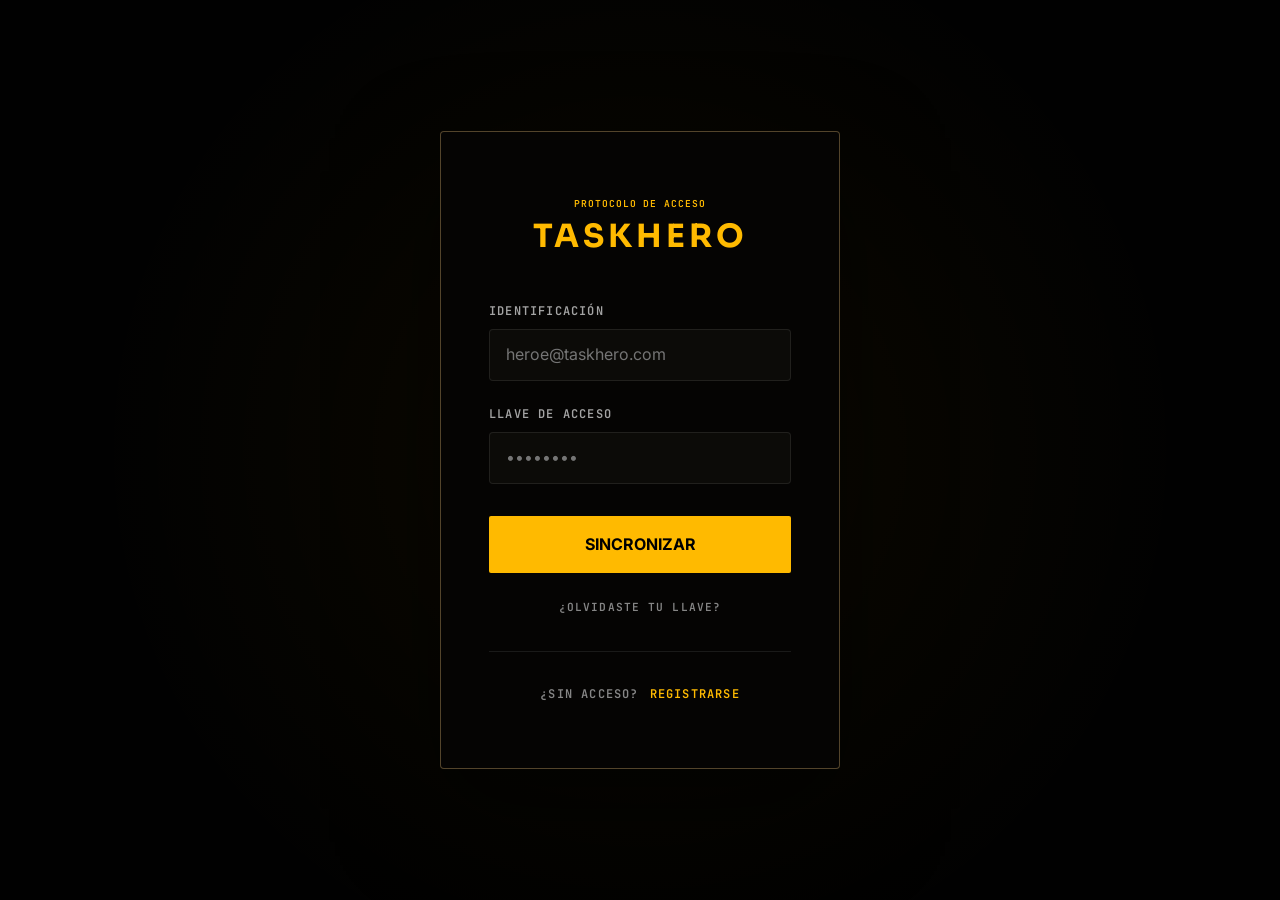
<file: src/main/resources/static/index.html>
<!DOCTYPE html>
<html lang="es">
<head>
    <meta charset="UTF-8">
    <meta name="viewport" content="width=device-width, initial-scale=1.0">
    <title>TaskHero | Acceso al Sistema</title>
    <link rel="stylesheet" href="https://cdn.jsdelivr.net/npm/bootstrap@5.3.0/dist/css/bootstrap.min.css">
    <link rel="stylesheet" href="https://cdn.jsdelivr.net/npm/bootstrap-icons@1.11.0/font/bootstrap-icons.css">
    <link rel="stylesheet" href="css/styles.css">
    <link rel="stylesheet" href="css/login.css">
</head>
<body style="background-color: var(--ks-lacquer);">

<div class="login-wrapper" style="display: flex; justify-content: center; align-items: center; min-height: 100dvh; background: radial-gradient(circle at center, oklch(84% 0.19 80.46 / 0.05) 0%, transparent 70%);">
    
    <div class="ks-card" style="width: 100%; max-width: 400px; padding: 4rem 3rem; border-color: var(--ks-rule-strong); box-shadow: 0 40px 100px oklch(0% 0 0 / 0.5);">
        
        <header style="text-align: center; margin-bottom: 3rem;">
            <div class="ks-mono" style="color: var(--ks-gold); font-size: 0.6rem; margin-bottom: 0.5rem;">PROTOCOLO DE ACCESO</div>
            <h1 class="ks-wordmark" style="font-size: 2rem;">TaskHero</h1>
        </header>

        <!-- LOGIN FORM -->
        <form id="loginForm">
            <div style="margin-bottom: 1.5rem;">
                <label class="ks-mono" style="color: var(--ks-text-muted); display: block; margin-bottom: 0.5rem;">IDENTIFICACIÓN</label>
                <input type="email" id="loginEmail" class="ks-input" required placeholder="heroe@taskhero.com">
            </div>
            <div style="margin-bottom: 2rem;">
                <label class="ks-mono" style="color: var(--ks-text-muted); display: block; margin-bottom: 0.5rem;">LLAVE DE ACCESO</label>
                <input type="password" id="loginPassword" class="ks-input" required placeholder="••••••••">
            </div>
            <button type="submit" class="ks-btn ks-btn-primary" id="loginBtn" style="width: 100%; padding: 1rem;">
                SINCRONIZAR
            </button>
            <div style="text-align: center; margin-top: 1.25rem;">
                <span class="ks-mono" style="color: var(--ks-text-faint); font-size: 0.7rem; cursor: pointer;" id="showForgot">¿OLVIDASTE TU LLAVE?</span>
            </div>
        </form>

        <!-- FORGOT PASSWORD: solicitar código (Hidden) -->
        <form id="forgotForm" class="d-none">
            <p class="ks-mono" style="color: var(--ks-text-muted); font-size: 0.7rem; margin-bottom: 1.5rem; line-height: 1.6;">
                Ingresa tu correo. Te enviaremos un código de recuperación válido por 15 minutos.
            </p>
            <div style="margin-bottom: 1.5rem;">
                <label class="ks-mono" style="color: var(--ks-text-muted); display: block; margin-bottom: 0.5rem;">CANAL (EMAIL)</label>
                <input type="email" id="forgotEmail" class="ks-input" required placeholder="heroe@taskhero.com">
            </div>
            <button type="submit" class="ks-btn ks-btn-primary" id="forgotBtn" style="width: 100%; padding: 1rem;">
                ENVIAR CÓDIGO
            </button>
            <div style="text-align: center; margin-top: 1.25rem;">
                <span class="ks-mono" style="color: var(--ks-gold); font-size: 0.7rem; cursor: pointer;" id="backToLoginFromForgot">VOLVER A INICIAR SESIÓN</span>
            </div>
        </form>

        <!-- FORGOT PASSWORD: canjear código por nueva contraseña (Hidden) -->
        <form id="resetForm" class="d-none">
            <p class="ks-mono" style="color: var(--ks-text-muted); font-size: 0.7rem; margin-bottom: 1.5rem; line-height: 1.6;">
                Revisa tu correo e ingresa el código junto con tu nueva llave de acceso.
            </p>
            <div style="margin-bottom: 1.25rem;">
                <label class="ks-mono" style="color: var(--ks-text-muted); display: block; margin-bottom: 0.5rem;">CÓDIGO DE RECUPERACIÓN</label>
                <input type="text" id="resetToken" class="ks-input" required placeholder="XXXXXX" maxlength="6" style="text-transform: uppercase; letter-spacing: 0.2em;">
            </div>
            <div style="margin-bottom: 1.5rem;">
                <label class="ks-mono" style="color: var(--ks-text-muted); display: block; margin-bottom: 0.5rem;">NUEVA LLAVE</label>
                <input type="password" id="resetPassword" class="ks-input" required placeholder="Mínimo 6 caracteres">
            </div>
            <button type="submit" class="ks-btn ks-btn-primary" id="resetBtn" style="width: 100%; padding: 1rem;">
                RESTABLECER ACCESO
            </button>
            <div style="text-align: center; margin-top: 1.25rem;">
                <span class="ks-mono" style="color: var(--ks-gold); font-size: 0.7rem; cursor: pointer;" id="backToLoginFromReset">VOLVER A INICIAR SESIÓN</span>
            </div>
        </form>

        <!-- REGISTER FORM (Hidden) -->
        <form id="registerForm" class="d-none">
            <div style="margin-bottom: 1.25rem;">
                <label class="ks-mono" style="color: var(--ks-text-muted); display: block; margin-bottom: 0.5rem;">NOMBRE DE GUERRA</label>
                <input type="text" id="regNombre" class="ks-input" required>
            </div>
            <div style="margin-bottom: 1.25rem;">
                <label class="ks-mono" style="color: var(--ks-text-muted); display: block; margin-bottom: 0.5rem;">CANAL (EMAIL)</label>
                <input type="email" id="regEmail" class="ks-input" required>
            </div>
            <div style="margin-bottom: 1.5rem;">
                <label class="ks-mono" style="color: var(--ks-text-muted); display: block; margin-bottom: 0.5rem;">NUEVA LLAVE</label>
                <input type="password" id="regPassword" class="ks-input" required>
                <div class="strength-wrap" style="height: 2px; background: var(--ks-graphite-2); margin-top: 0.5rem;">
                    <div id="strengthBar" class="strength-fill" style="height: 100%; background: var(--ks-gold); width: 0%;"></div>
                </div>
            </div>
            <button type="submit" class="ks-btn ks-btn-primary" id="registerBtn" style="width: 100%; padding: 1rem;">
                FUNDAR CUENTA
            </button>
        </form>

        <div id="bottomToggleArea">
            <div style="height: 1px; background: var(--ks-rule); margin: 2rem 0;"></div>

            <div style="text-align: center; font-size: 0.75rem;">
                <div id="loginToggleText">
                    <span class="ks-mono" style="color: var(--ks-text-faint);">¿SIN ACCESO?</span>
                    <span class="ks-mono" style="color: var(--ks-gold); cursor: pointer; margin-left: 0.5rem;" id="showRegister">REGISTRARSE</span>
                </div>
                <div id="registerToggleText" class="d-none">
                    <span class="ks-mono" style="color: var(--ks-text-faint);">¿CUENTA ACTIVA?</span>
                    <span class="ks-mono" style="color: var(--ks-gold); cursor: pointer; margin-left: 0.5rem;" id="showLogin">ENTRAR</span>
                </div>
            </div>
        </div>
    </div>
</div>

<div id="authToast" class="toast-container position-fixed bottom-0 end-0 p-4">
    <div id="liveToast" class="toast ks-card" role="alert" style="border-color: var(--ks-gold-hairline);">
        <div class="toast-header" style="background: transparent; border-bottom: 1px solid var(--ks-rule);">
            <strong class="ks-mono me-auto" style="font-size: 0.75rem;">TaskHero</strong>
            <button type="button" class="btn-close btn-close-white" data-bs-dismiss="toast"></button>
        </div>
        <div class="toast-body ks-mono" id="toastMessage" style="color: var(--ks-champagne);"></div>
    </div>
</div>

<script src="https://code.jquery.com/jquery-3.6.0.min.js"></script>
<script src="https://cdn.jsdelivr.net/npm/bootstrap@5.3.0/dist/js/bootstrap.bundle.min.js"></script>
<script src="js/auth.js"></script>
</body>
</html>
</file>
<file: src/main/resources/static/css/styles.css>
/* 
   TASKHERO PRODUCT OVERHAUL: NEO KINPAKU COMMAND CENTER
   Architectural Standards: Impeccable v2.2 + Emil Design + Design Taste
*/

@import url('https://fonts.googleapis.com/css2?family=Inter:wght@400;500;600;700&family=Sora:wght@600;700;800&family=JetBrains+Mono:wght@500;600;700&display=swap');

:root {
    /* --- IMPECCABLE TOKENS --- */
    --ks-gold: oklch(84% 0.19 80.46);
    --ks-gold-rich: oklch(77% 0.13 82);
    --ks-gold-deep: oklch(61% 0.085 78);
    --ks-patina: oklch(70% 0.12 188);
    --ks-patina-deep: oklch(49% 0.08 188);
    
    --ks-lacquer: oklch(7% 0.006 95);
    --ks-lacquer-deep: oklch(4% 0.004 95);
    --ks-raised: oklch(11% 0.006 95);
    --ks-graphite: oklch(15% 0.008 95);
    --ks-graphite-2: oklch(19% 0.008 95);

    --ks-champagne: oklch(91% 0 0);
    --ks-text-warm: oklch(88% 0 0);
    --ks-text-muted: oklch(72% 0 0);
    --ks-text-faint: oklch(62% 0 0);
    
    --ks-rule: oklch(78% 0 0 / 0.12);
    --ks-rule-strong: oklch(74% 0.09 82 / 0.4);
    
    /* --- EMIL PHYSICS --- */
    --ease-out: cubic-bezier(0.23, 1, 0.32, 1);
    --ease-in-out: cubic-bezier(0.77, 0, 0.175, 1);
    --duration-standard: 250ms;
    --duration-fast: 160ms;
}

/* Base Reset */
* {
    margin: 0;
    padding: 0;
    box-sizing: border-box;
}

body {
    background-color: var(--ks-lacquer);
    color: var(--ks-text-warm);
    font-family: 'Inter', system-ui, sans-serif;
    font-weight: 400;
    line-height: 1.6;
    -webkit-font-smoothing: antialiased;
    overflow: hidden; /* App feel: prevent body scroll, use container scroll */
}

/* Typography Hierarchy (Taste Rule 1) */
h1, .ks-display {
    font-family: 'Sora', sans-serif;
    font-weight: 800;
    font-size: clamp(2.25rem, 5vw, 3.75rem);
    letter-spacing: -0.02em;
    line-height: 1.1;
    color: var(--ks-champagne);
}

h2, .ks-headline {
    font-family: 'Sora', sans-serif;
    font-weight: 700;
    font-size: 1.75rem;
    letter-spacing: -0.01em;
    color: var(--ks-champagne);
}

.ks-wordmark {
    font-family: 'Sora', sans-serif;
    font-weight: 700;
    text-transform: uppercase;
    letter-spacing: 0.12em;
    color: var(--ks-gold);
}

.ks-mono {
    font-family: 'JetBrains Mono', monospace;
    font-weight: 600;
    font-size: 0.75rem;
    letter-spacing: 0.1em;
}

/* --- App Layout (Product Architecture) --- */
.ks-app-container {
    display: grid;
    grid-template-columns: 280px 1fr;
    height: 100dvh;
    width: 100vw;
}

/* Sidebar (Restraint in Chrome) */
.ks-sidebar {
    background-color: var(--ks-lacquer-deep);
    border-right: 1px solid var(--ks-rule);
    display: flex;
    flex-direction: column;
    height: 100%; /* Ensure full height */
    position: relative;
}

.ks-sidebar-inner {
    flex: 1;
    display: flex;
    flex-direction: column;
    padding: 2.5rem 1.5rem;
    overflow-y: auto;
}

.ks-sidebar-footer {
    padding: 1.5rem;
    border-top: 1px solid var(--ks-rule);
    background-color: var(--ks-lacquer-deep);
}

.ks-sidebar-header {
    margin-bottom: 3rem;
}

.ks-nav {
    display: flex;
    flex-direction: column;
    gap: 0.5rem;
    flex: 1;
}

.ks-nav-item {
    display: flex;
    align-items: center;
    gap: 1rem;
    padding: 0.75rem 1rem;
    border-radius: 4px;
    color: var(--ks-text-muted);
    text-decoration: none;
    font-weight: 500;
    font-size: 0.9rem;
    cursor: pointer;
    transition: all var(--duration-fast) var(--ease-out);
}

.ks-nav-item:hover {
    color: var(--ks-gold);
    background-color: oklch(100% 0 0 / 0.03);
}

.ks-nav-item.active {
    color: var(--ks-gold);
    background-color: oklch(84% 0.19 80.46 / 0.08);
    box-shadow: inset 0 0 0 1px var(--ks-gold-hairline);
}

/* Content Viewport (Brilliance in Texture) */
.ks-viewport {
    overflow-y: auto;
    background: radial-gradient(at 0% 0%, oklch(84% 0.19 80.46 / 0.02) 0px, transparent 50%);
    padding: 3rem 4rem;
}

.ks-view {
    display: none; /* Controlled by dashboard.js */
    max-width: 1200px;
    margin: 0 auto;
}

.ks-view.active {
    display: block;
    animation: ks-view-enter var(--duration-standard) var(--ease-out);
}

@keyframes ks-view-enter {
    from { opacity: 0; transform: translateY(10px) scale(0.98); }
    to { opacity: 1; transform: translateY(0) scale(1); }
}

/* --- Components (Impeccable & Taste) --- */

/* Bento Cards */
.ks-card {
    background-color: var(--ks-raised);
    border: 1px solid var(--ks-rule);
    border-radius: 4px;
    padding: 2rem;
    transition: border-color var(--duration-standard) var(--ease-out);
}

.ks-card:hover {
    border-color: var(--ks-rule-strong);
}

/* Primary Actions */
.ks-btn {
    display: inline-flex;
    align-items: center;
    justify-content: center;
    gap: 0.75rem;
    padding: 0.8rem 1.5rem;
    border-radius: 2px;
    font-weight: 700;
    cursor: pointer;
    transition: transform var(--duration-fast) var(--ease-out), filter 0.2s;
    border: none;
    font-family: 'Inter', sans-serif;
}

.ks-btn:active { transform: scale(0.97); }

/* Visible focus ring: keyboard users need a clear indicator (Nielsen: visibility & user control) */
.ks-btn:focus-visible,
.ks-nav-item:focus-visible,
.ks-input:focus-visible {
    outline: 2px solid var(--ks-gold);
    outline-offset: 2px;
}

.ks-btn-primary {
    background-color: var(--ks-gold);
    color: var(--ks-lacquer-deep);
}

.ks-btn-secondary {
    background-color: transparent;
    border: 1px solid var(--ks-rule-strong);
    color: var(--ks-gold);
}

/* Inputs */
.ks-input {
    background-color: var(--ks-graphite);
    border: 1px solid var(--ks-rule);
    color: var(--ks-champagne);
    padding: 0.75rem 1rem;
    border-radius: 4px;
    width: 100%;
    transition: border-color 0.2s;
}

.ks-input:focus {
    outline: none;
    border-color: var(--ks-gold);
}

/* Chrome/Edge force a white autofill background that breaks the dark theme
   and hides text (Nielsen: visibility of system status). Repaint it via the
   long-transition trick since `background` itself can't override autofill. */
.ks-input:-webkit-autofill,
.ks-input:-webkit-autofill:hover,
.ks-input:-webkit-autofill:focus {
    -webkit-text-fill-color: var(--ks-champagne);
    -webkit-box-shadow: 0 0 0 1000px var(--ks-graphite) inset;
    transition: background-color 9999s ease-in-out 0s;
}

/* Native date/time picker icon renders as a dark glyph on our dark input =
   invisible affordance, so users can't tell where to click to open it. */
.ks-input[type="date"]::-webkit-calendar-picker-indicator,
.ks-input[type="time"]::-webkit-calendar-picker-indicator {
    filter: invert(1) brightness(2);
    cursor: pointer;
    opacity: 0.8;
}

.ks-input[type="date"]::-webkit-calendar-picker-indicator:hover {
    opacity: 1;
}

/* Color theory: status uses hue, not just brightness, so color-blind users
   and low-contrast displays can still tell pending vs. done apart. */
.text-patina { color: var(--ks-patina); }

.task-title-completed {
    color: var(--ks-text-faint);
    text-decoration: line-through;
    text-decoration-color: var(--ks-text-muted);
}

.task-row.completed {
    border-color: oklch(70% 0.1 188 / 0.2);
    background-color: oklch(70% 0.1 188 / 0.04);
}
</file>
<file: src/main/resources/static/css/login.css>
/* 
   TASKHERO LOGIN MODERN CRAFT
*/

.login-wrapper {
    display: flex;
    justify-content: center;
    align-items: center;
    min-height: 100dvh;
    padding: 1.5rem;
    background: 
        radial-gradient(at 0% 0%, oklch(84% 0.19 80.46 / 0.03) 0px, transparent 50%),
        radial-gradient(at 100% 100%, oklch(70% 0.12 188 / 0.03) 0px, transparent 50%);
}

.login-bento {
    width: 100%;
    max-width: 420px;
    background: var(--bg-surface);
    border: 1px solid var(--border-subtle);
    border-radius: 1.5rem;
    padding: 3rem;
    box-shadow: var(--shadow-diffusion);
}

.login-header {
    margin-bottom: 2.5rem;
    text-align: left;
}

.login-header h1 {
    font-size: 2rem;
    margin-bottom: 0.5rem;
    font-weight: 700;
}

.input-container {
    margin-bottom: 1.25rem;
}

.input-container label {
    display: block;
    font-size: 0.75rem;
    font-weight: 600;
    margin-bottom: 0.5rem;
    color: var(--text-sub);
}

.input-container input {
    width: 100%;
    padding: 0.8rem 1rem;
    border-radius: 0.75rem;
    border: 1px solid var(--zinc-200);
    background: var(--zinc-50);
    color: var(--text-main);
    transition: all 0.2s var(--ease-out);
}

[data-theme='dark'] .input-container input {
    border-color: var(--zinc-800);
    background: var(--zinc-950);
}

.input-container input:focus {
    outline: none;
    border-color: var(--ks-gold);
    box-shadow: 0 0 0 4px oklch(84% 0.19 80.46 / 0.1);
}

.auth-toast {
    position: fixed;
    bottom: 2rem;
    right: 2rem;
    padding: 1rem 1.5rem;
    background: var(--zinc-950);
    color: white;
    border-radius: 1rem;
    font-size: 0.875rem;
    font-weight: 500;
    box-shadow: 0 10px 30px rgba(0,0,0,0.2);
    transform: translateY(100px);
    opacity: 0;
    transition: all 0.4s var(--ease-out);
    z-index: 1000;
}

.auth-toast.show {
    transform: translateY(0);
    opacity: 1;
}

.strength-wrap {
    height: 4px;
    background: var(--zinc-100);
    border-radius: 2px;
    margin-top: 0.5rem;
    overflow: hidden;
}

[data-theme='dark'] .strength-wrap { background: var(--zinc-800); }

.strength-fill {
    height: 100%;
    width: 0;
    transition: width 0.3s ease;
}

.st-weak { background: #ef4444; }
.st-med { background: var(--ks-gold); }
.st-strong { background: var(--ks-patina); }
</file>
